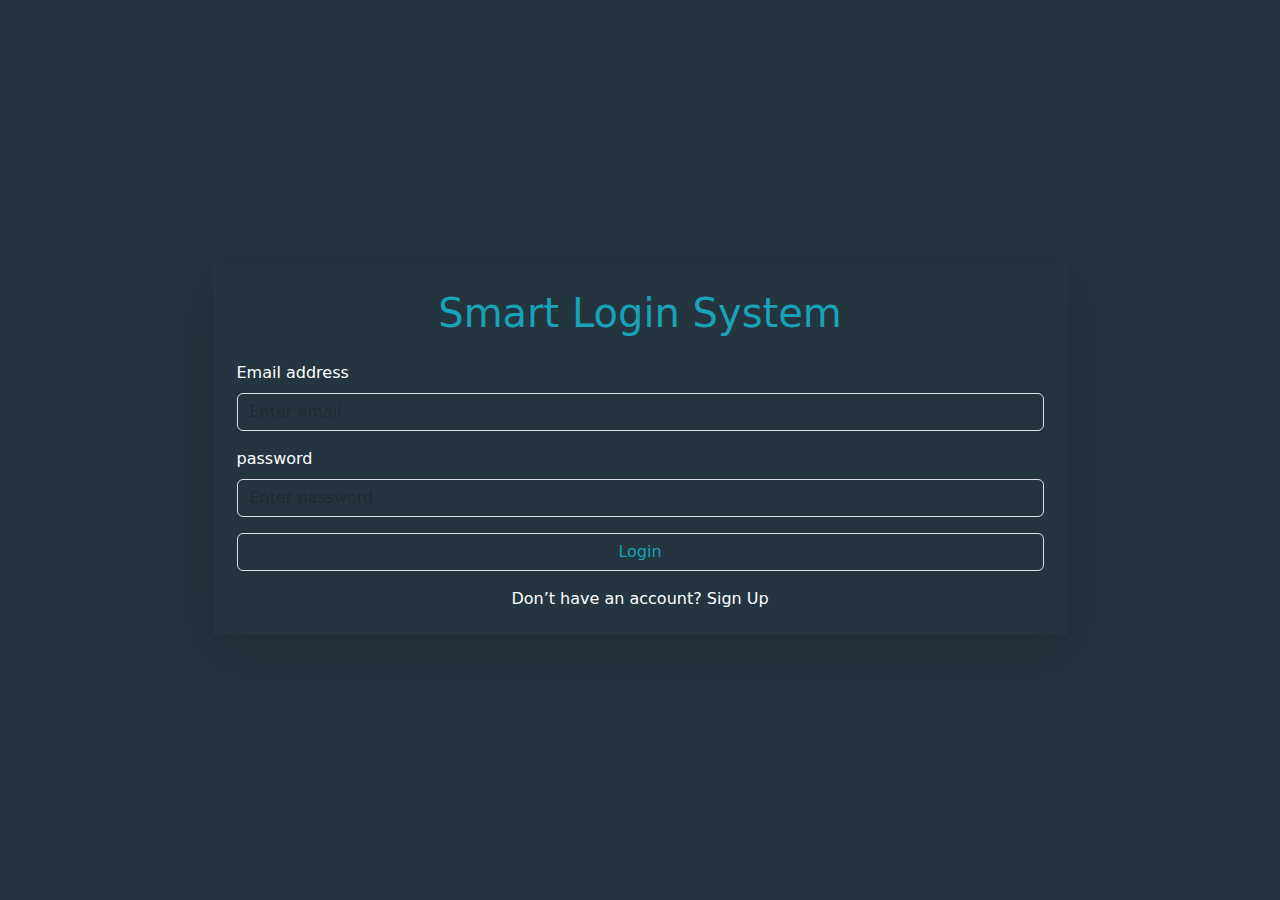
<file: index.html>
<!DOCTYPE html>
<html lang="en">
    <head>
        <meta charset="UTF-8">
        <meta name="viewport" content="width=device-width, initial-scale=1.0">
        <title>Document</title>
        <link rel="stylesheet" href="css/bootstrap.min.css">
        <link rel="stylesheet" href="css/style.css">
    </head>
    <body class="main-color">
        <div class="container ">
            <div class="row align-items-center justify-content-center vh-100 ">
                <div class="col-md-9 shadow-lg p-4 box">
                    <h1 class="text-center mb-4">Smart Login System</h1>
                    <form action>
                        <div class="mb-3">
                            <label for="emaillogin"
                                class="form-label text-white">Email
                                address</label>
                            <input type="email"
                                class="text-white form-control main-color"
                                id="emaillogin"
                                placeholder="Enter email">
                        </div>
                        <div class="mb-3">
                            <label for="passwordlogin"
                                class="form-label text-white">password
                            </label>
                            <input type="password"
                                class="text-white form-control main-color"
                                id="passwordlogin"
                                placeholder="Enter password">
                        </div>
                        <div class="alert alert-danger" id="error" role="alert">
                            Wrong password
                        </div>
                        <button type="button" id="login"
                            class="form-control my-3 main-color">Login</button>
                    </form>
                    <div class="text-center"> <span class="text-white">Don’t
                            have an
                            account?</span><a href="signup.html"
                            class="text-white "> Sign
                            Up</a></div>
                </div>
            </div>
        </div>
        <script src="js/bootstrap.bundle.min.js"></script>
        <script src="js/main.js"></script>
    </body>
</html>
</file>
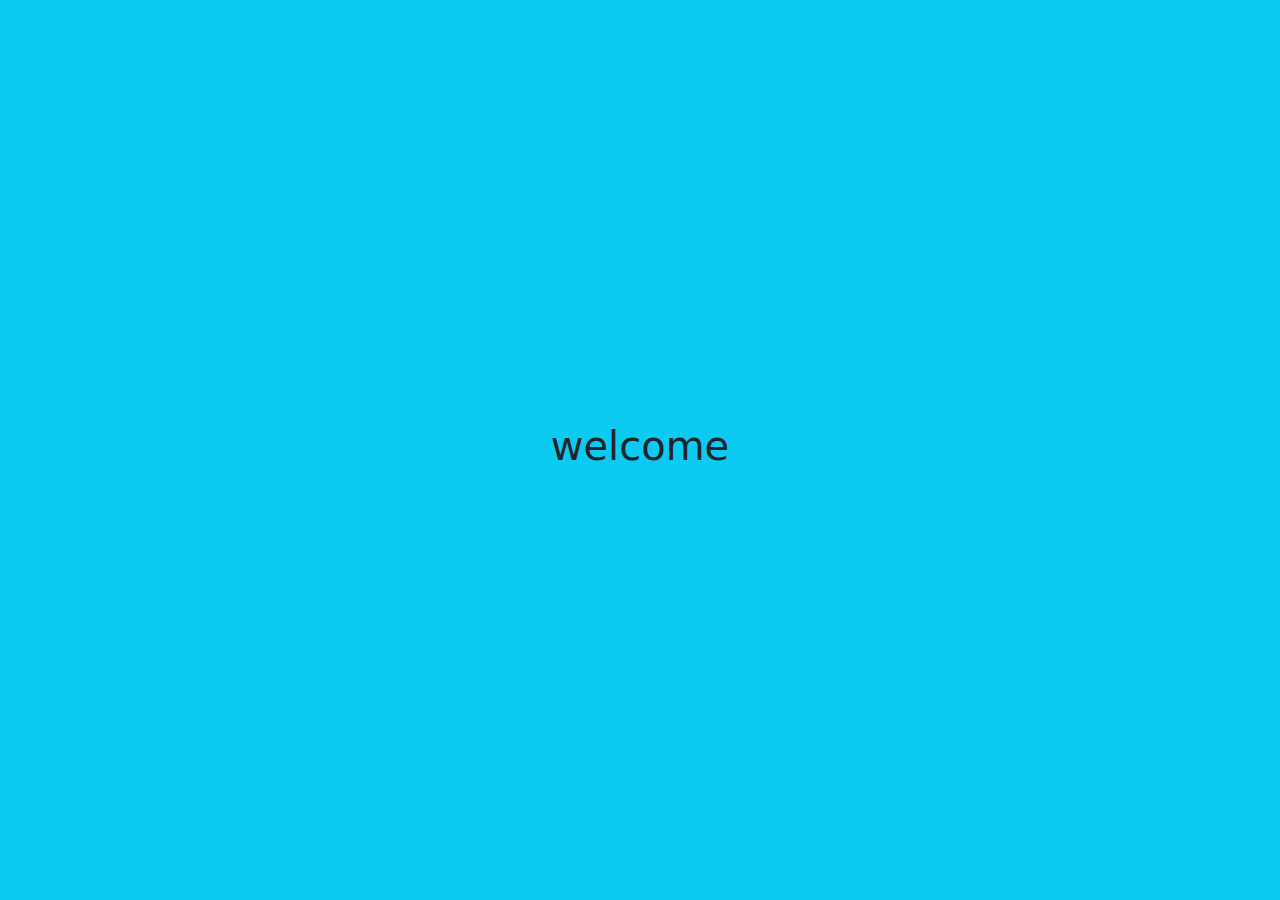
<file: home.html>
<!DOCTYPE html>
<html lang="en">
    <head>
        <meta charset="UTF-8">
        <meta name="viewport" content="width=device-width, initial-scale=1.0">
        <title>Document</title>
        <link rel="stylesheet" href="css/bootstrap.min.css">
    </head>
    <body
        class="d-flex justify-content-center align-items-center vh-100 bg-info">
        <h1>welcome</h1>
    </body>
</html>
</file>
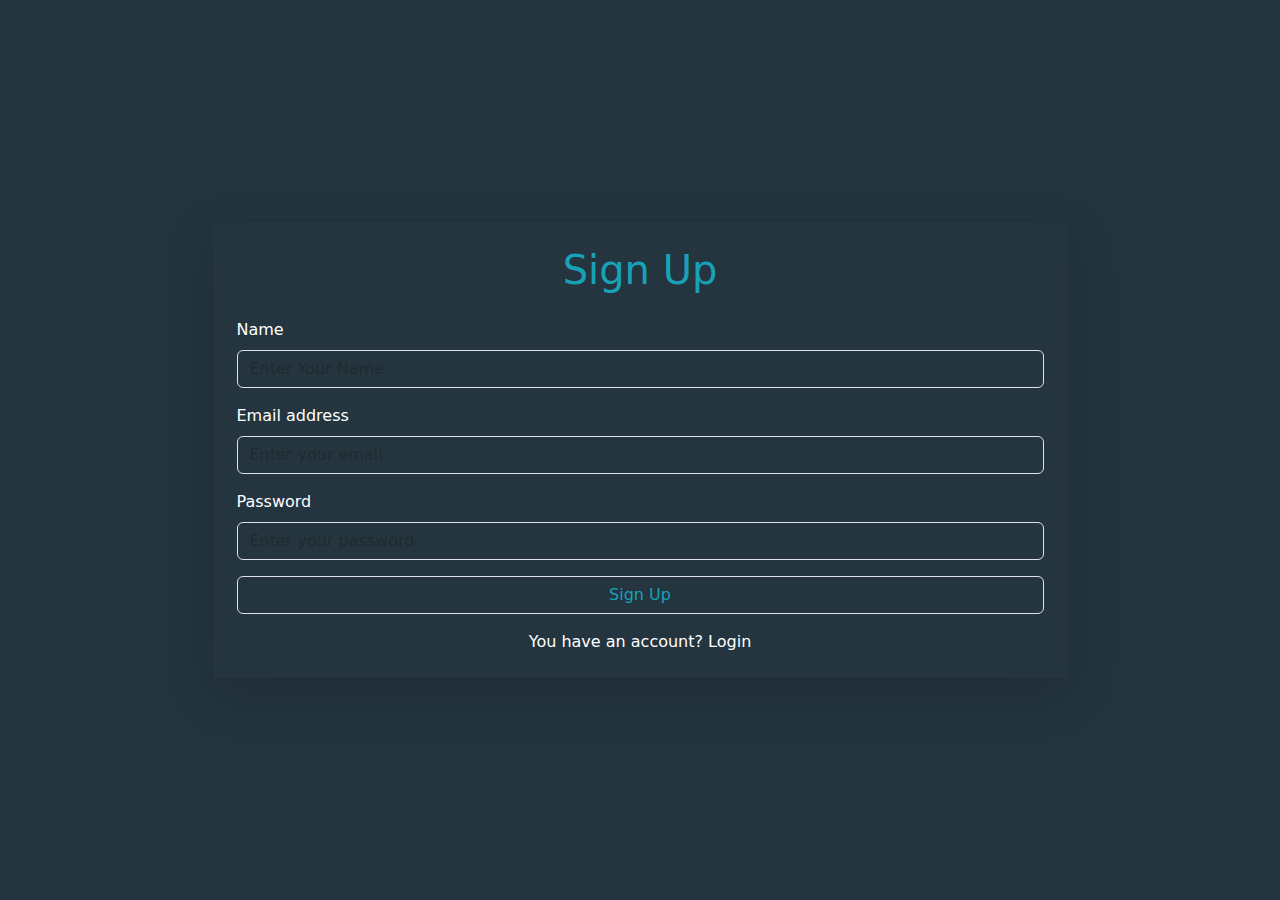
<file: signup.html>
<!DOCTYPE html>
<html lang="en">
    <head>
        <meta charset="UTF-8">
        <meta name="viewport" content="width=device-width, initial-scale=1.0">
        <title>Document</title>
        <link rel="stylesheet" href="css/bootstrap.min.css">
        <link rel="stylesheet" href="css/style.css">
    </head>
    <body class="main-color">
        <div class="container ">
            <div class="row align-items-center justify-content-center vh-100 ">
                <div class="col-md-9 shadow-lg p-4 box">
                    <h1 class="text-center mb-4">Sign Up</h1>
                    <form action>
                        <div class="mb-3">
                            <label for="name"
                                class="form-label text-white">Name
                            </label>
                            <input type="text"
                                class="text-white form-control main-color"
                                id="name"
                                placeholder="Enter Your Name">
                        </div>
                        <div class="mb-3">
                            <label for="email"
                                class="form-label text-white">Email
                                address</label>
                            <input type="email"
                                class="text-white form-control main-color"
                                id="email"
                                placeholder="Enter your email">
                        </div>
                        <div class="alert alert-danger" id="alert" role="alert">
                            this email already exists!
                        </div>
                        <div class="mb-3">
                            <label for="password"
                                class="form-label text-white">Password
                            </label>
                            <input type="password"
                                class="text-white form-control main-color"
                                id="password"
                                placeholder="Enter your password">
                        </div>
                        <button type="button" id="signup"
                            class="form-control my-3 main-color">Sign
                            Up</button>
                    </form>
                    <div class="text-center"> <span class="text-white">You
                            have an
                            account?</span><a href="index.html"
                            class="text-white ">
                            Login
                        </a></div>
                </div>
            </div>
        </div>

        <script src="js/bootstrap.bundle.min.js"></script>
        <script src="js/main.js"></script>
    </body>
</html>
</file>
<file: css/style.css>
.main-color {
    background-color: #24353f;
}

h1,
button {
    color: #17a2b8 !important;
}

input:focus {
    background-color: #24353f !important;
}

label:focus {
    color: aliceblue !important;
}

a {
    text-decoration: none;
}
.alert-danger{
    display: none;
}
</file>
